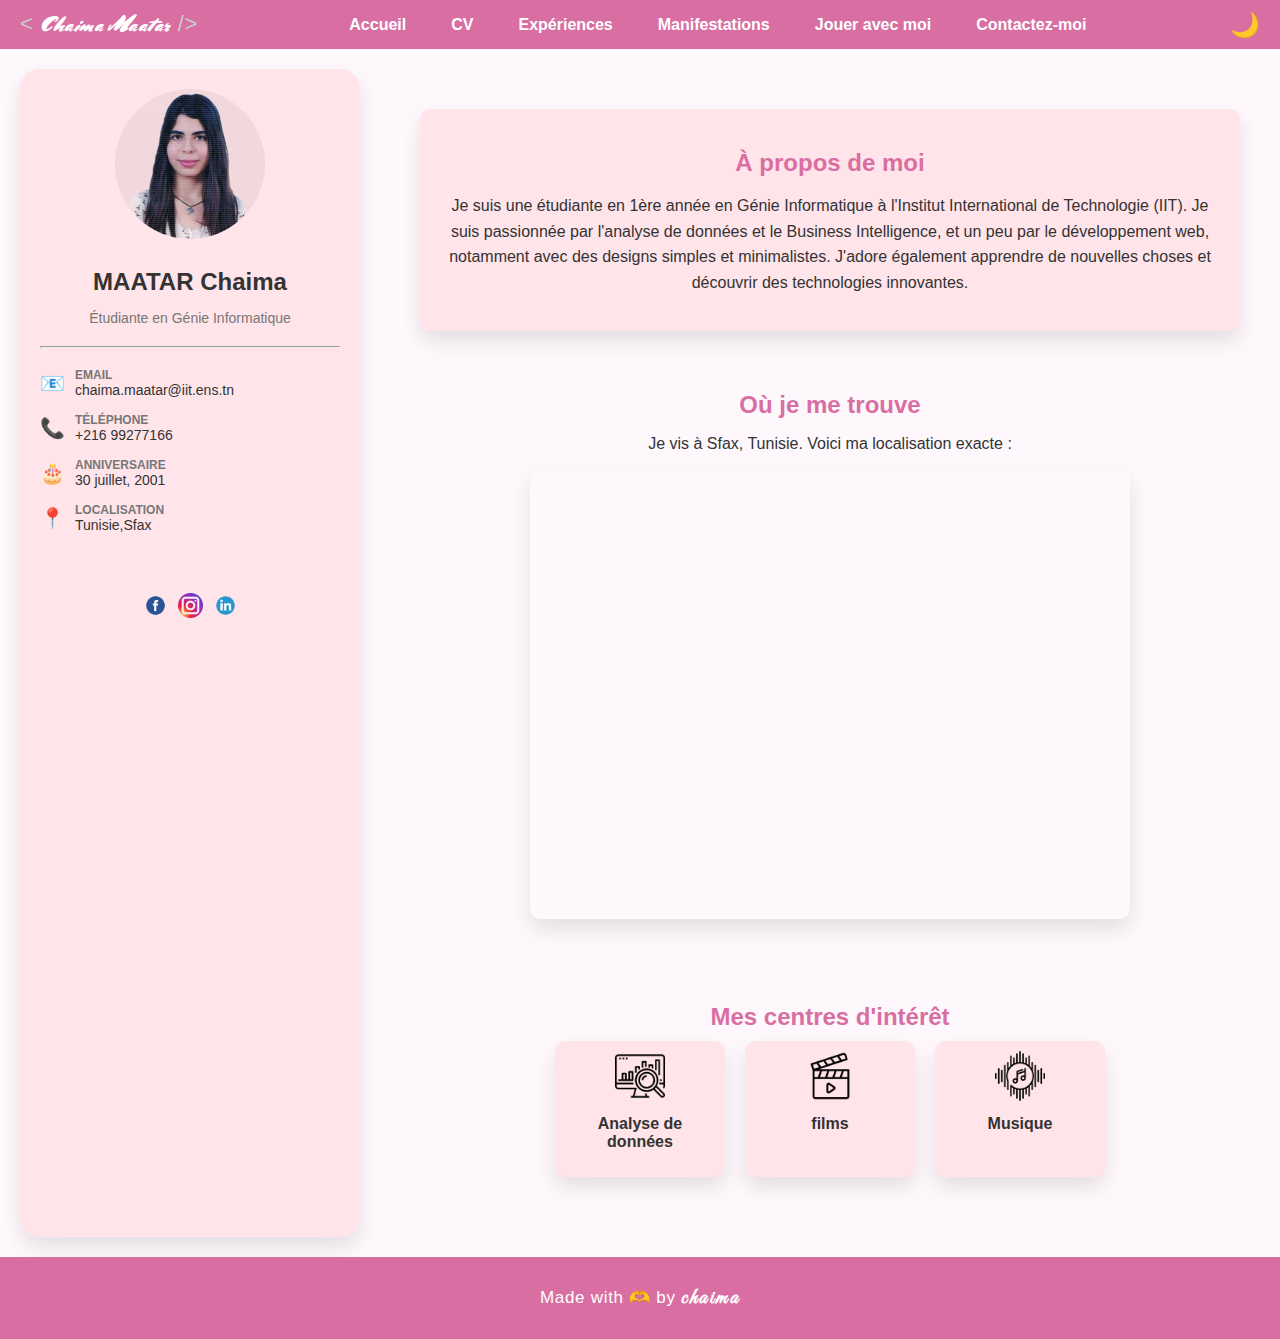
<file: index.html>
<!DOCTYPE html>
<html lang="fr">
<head>
    <meta charset="UTF-8">
    <title>Mon Portfolio</title>
    <link rel="stylesheet" href="css/styles.css">
    <link href="https://fonts.googleapis.com/css2?family=Corinthia:wght@400;700&family=Molle&family=Mrs+Sheppards&display=swap" rel="stylesheet">
    <link href="https://fonts.googleapis.com/css2?family=Corinthia:wght@400;700&family=Great+Vibes&family=Molle&family=Mrs+Sheppards&display=swap" rel="stylesheet">

  </head>
<body>
    <header>
        
        <nav class="navbar">
            <div  class="logo">Chaima Maatar</div>
            <ul class="nav-links" >
              <li><a href="index.html">Accueil</a></li>
              <li><a href="html/resume.html">CV</a></li>
              <li><a href="html/experiences.html">Expériences</a></li>
              <li><a href="html/manifestations.html">Manifestations</a></li>
              <li><a href="html/play.html">Jouer avec moi</a></li>
              <li><a href="html/contact.html">Contactez-moi</a></li>
            </ul>
            <div class="theme-switch" id="theme-switch">
              🌙
            </div>
          </nav>
    </header>
   
      <div class="container">
        
        <aside class="profile-card">
          <div >
            <img class="profile-image" src="images/chaima.png"  />
          </div>
          <h2 class="profile-name">MAATAR Chaima</h2>
          <p class="profile-title">Étudiante en Génie Informatique</p>
      
          <hr />
      
          <div class="profile-details">
            <div class="detail">
              <span class="icon">📧</span>
              <div>
                <h3>EMAIL</h3>
                <p>chaima.maatar@iit.ens.tn</p>
              </div>
            </div>
            <div class="detail">
              <span class="icon">📞</span>
              <div>
                <h3>TÉLÉPHONE</h3>
                <p>+216 99277166</p>
              </div>
            </div>
            <div class="detail">
              <span class="icon">🎂</span>
              <div>
                <h3>ANNIVERSAIRE</h3>
                <p>30 juillet, 2001</p>
              </div>
            </div>
            <div class="detail">
              <span class="icon">📍</span>
              <div>
                <h3>LOCALISATION</h3>
                <p>Tunisie,Sfax</p>
              </div>
            </div>
          </div>
      
          <div class="profile-socials">
            <a href="https://www.facebook.com/chaima.maatar.5?locale=fr_FR" ><img src="images/facebook .png"  /></a>
            <a href="https://www.instagram.com/chaima_maatar/profilecard/?igsh=MXVwZnZtaHQyd3pyNQ=="><img src="images/instagram.png" /></a>
            <a href="https://www.linkedin.com/in/chaima-maatar-37a43822a/"><img src="images/linkedin.png"  /></a>
            
          </div>
        </aside>
      
       
        <main class="main-content">
         
          <section class="about-me">
            <h2>À propos de moi</h2>
            <p>
              Je suis une étudiante en 1ère année en Génie Informatique à l'Institut International de Technologie (IIT). Je suis passionnée par l'analyse de données et le Business Intelligence, et un peu par le développement web, notamment avec des designs simples et minimalistes. J'adore également apprendre de nouvelles choses et découvrir des technologies innovantes.
            </p>
          </section>
        
         
          <section class="location">
            <h2>Où je me trouve</h2>
            <p>Je vis à Sfax, Tunisie. Voici ma localisation exacte :</p>
            <div class="map-container">
              <iframe src="https://www.google.com/maps/embed?pb=!1m18!1m12!1m3!1d104888.48554046694!2d10.65069685157286!3d34.7615077775954!2m3!1f0!2f0!3f0!3m2!1i1024!2i768!4f13.1!3m3!1m2!1s0x13002cda1486c695%3A0x22dfe0a62c50ce6f!2sSfax!5e0!3m2!1sfr!2stn!4v1734296010776!5m2!1sfr!2stn" width="600" height="450" style="border:0;" allowfullscreen="" loading="lazy" referrerpolicy="no-referrer-when-downgrade"></iframe>
            </div>
          </section>
        
       
          <section class="interests">
            <h2>Mes centres d'intérêt</h2>
            <div class="interest-gallery">
              
              <div class="interest">
                <img src="images/analyse de donnees .png" >
                <h3>Analyse de données</h3>
              </div>
              <div class="interest">
                <img src="images/films.png">
                <h3>films</h3>
              </div>
              <div class="interest">
                <img src="images/la-musique.png" >
                <h3>Musique</h3>
              </div>
              
            </div>
          </section>
        </main>
        
      </div>
      

      <footer class="footer">
        <p>Made with 🫶 by 
            <a href="https://github.com/shaima07" target="_blank">chaima</a>
        </p>
    </footer>
    
    <script>
      const themeSwitch = document.getElementById("theme-switch");
    
      // Vérifiez si le mode sombre est activé dans le stockage local au chargement de la page
      if (localStorage.getItem("dark-mode") === "enabled") {
        document.body.classList.add("dark-mode");
      }
    
      themeSwitch.addEventListener("click", () => {
        if (document.body.classList.contains("dark-mode")) {
          document.body.classList.remove("dark-mode");
          localStorage.setItem("dark-mode", "disabled");
        } else {
          document.body.classList.add("dark-mode");
          localStorage.setItem("dark-mode", "enabled");
        }
      });
    </script>
    
      
</body>
</html>
</file>
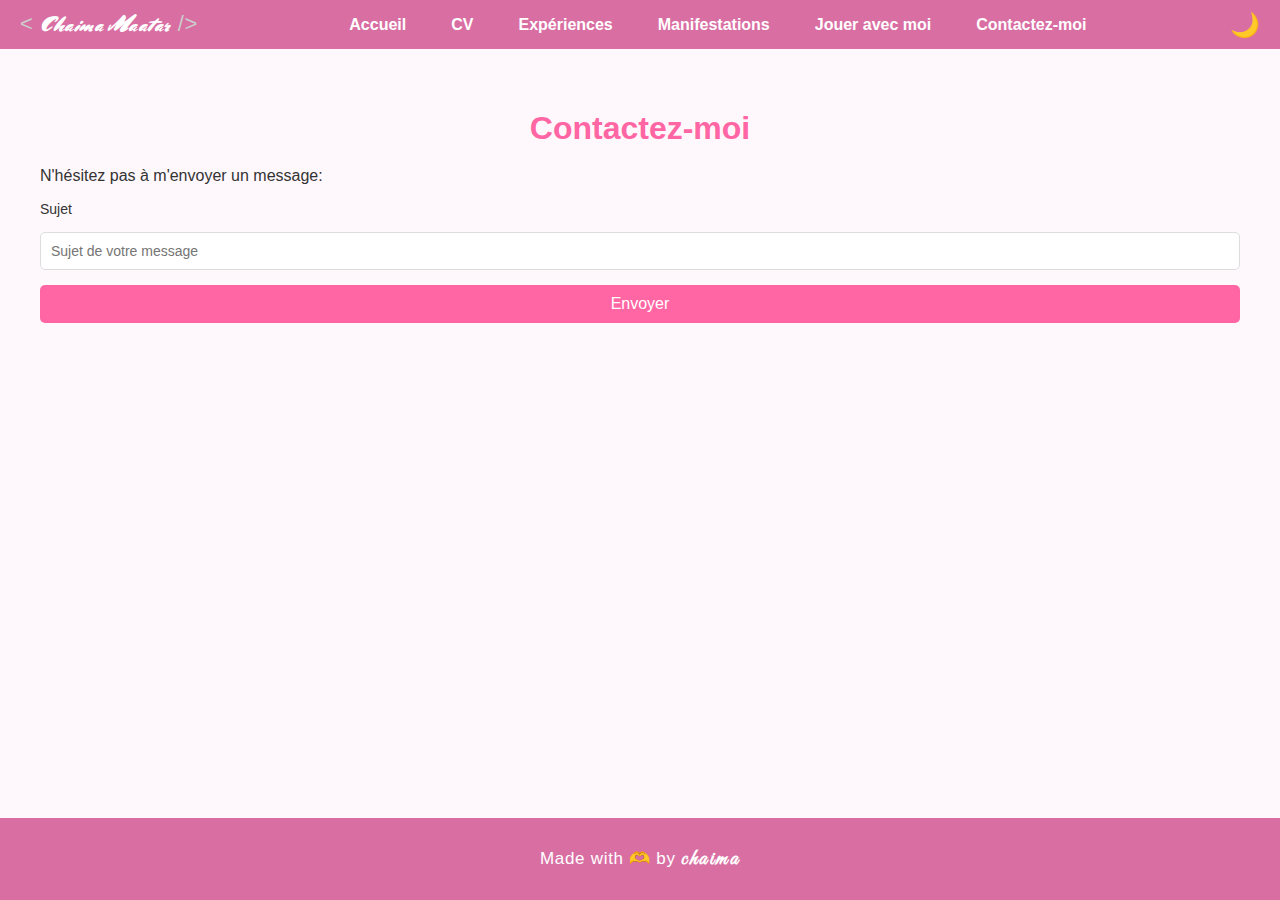
<file: html/contact.html>
<!DOCTYPE html>
<html lang="fr">
<head>
    <meta charset="UTF-8">
    <title>Mon Portfolio</title>
    <link rel="stylesheet" href="../css/styles.css">
    <link href="https://fonts.googleapis.com/css2?family=Corinthia:wght@400;700&family=Molle&family=Mrs+Sheppards&display=swap" rel="stylesheet">
    <link href="https://fonts.googleapis.com/css2?family=Corinthia:wght@400;700&family=Great+Vibes&family=Molle&family=Mrs+Sheppards&display=swap" rel="stylesheet">
  </head>
<body>
    <header>
        
        <nav class="navbar">
            <div  class="logo">Chaima Maatar</div>
            <ul class="nav-links" >
              <li><a href="../index.html">Accueil</a></li>
              <li><a href="resume.html">CV</a></li>
              <li><a href="experiences.html">Expériences</a></li>
              <li><a href="manifestations.html">Manifestations</a></li>
              <li><a href="play.html">Jouer avec moi</a></li>
              <li><a href="contact.html">Contactez-moi</a></li>
            </ul>
            <div class="theme-switch" id="theme-switch">
              🌙
            </div>
          </nav>
    </header>
    <main class="main-content">
        <h1>Contactez-moi</h1>
        <p>N'hésitez pas à m'envoyer un message:</p>
  
        
        <form class="contact-form" action="mailto:chaima.maatar@iit.ens.tn" >
          <!-- <label for="name">Votre nom</label>
          <input type="text" id="name" name="name" placeholder="Votre nom complet" required />
   -->
          <!-- <label for="email">Votre email</label>
          <input type="email" id="email" name="email" placeholder="Votre adresse email" required /> -->
  
          <label for="subject">Sujet</label>
          <input type="text" id="subject" name="subject" placeholder="Sujet de votre message" required />
  
          <!-- <label for="message">Message</label>
          <textarea id="message" name="message" rows="6" placeholder="Votre message" required></textarea> -->
  
          <button type="submit">Envoyer</button>
        </form>
      </main>
      <footer class="footer">
        <p>Made with 🫶 by 
            <a href="https://github.com/shaima07" target="_blank">chaima</a>
        </p>
    </footer>
    <script>
      const themeSwitch = document.getElementById("theme-switch");
    
      // Vérifiez si le mode sombre est activé dans le stockage local au chargement de la page
      if (localStorage.getItem("dark-mode") === "enabled") {
        document.body.classList.add("dark-mode");
      }
    
      themeSwitch.addEventListener("click", () => {
        if (document.body.classList.contains("dark-mode")) {
          document.body.classList.remove("dark-mode");
          localStorage.setItem("dark-mode", "disabled");
        } else {
          document.body.classList.add("dark-mode");
          localStorage.setItem("dark-mode", "enabled");
        }
      });
    </script>
    
    </body>
</file>
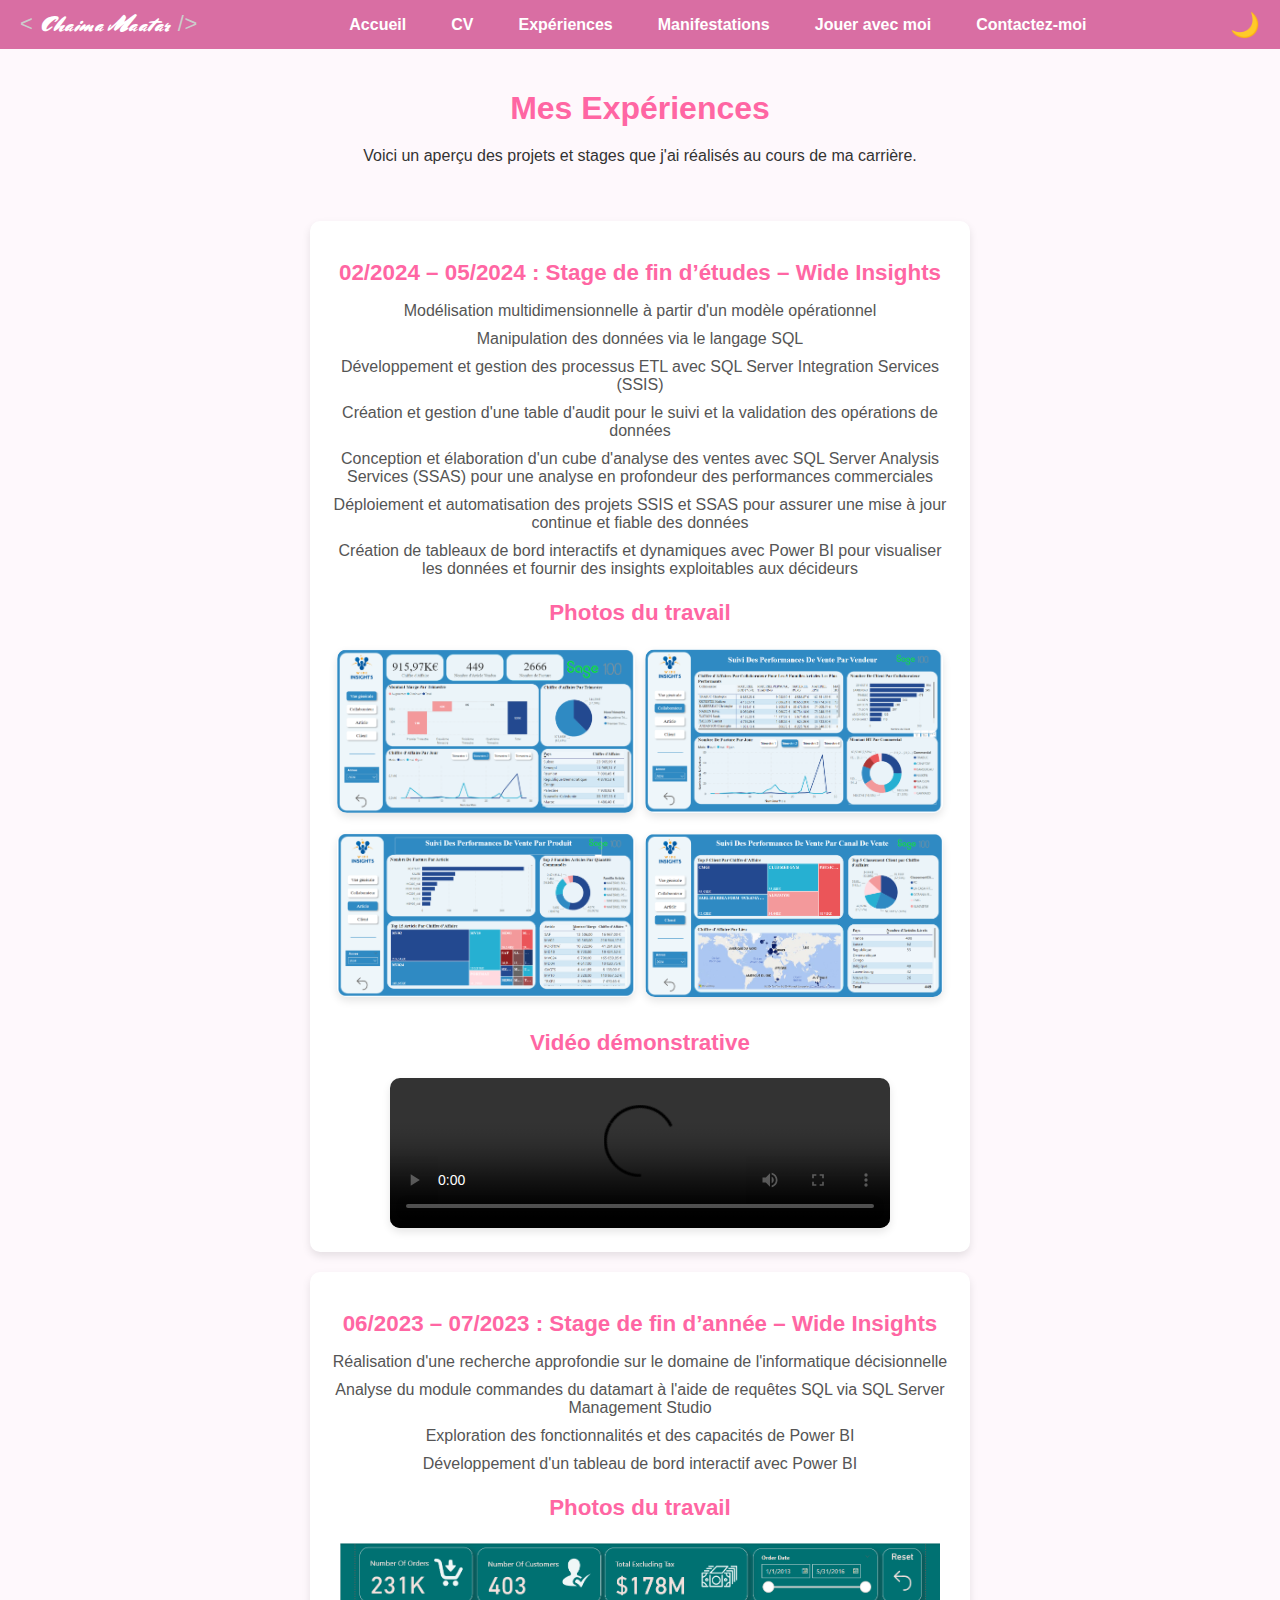
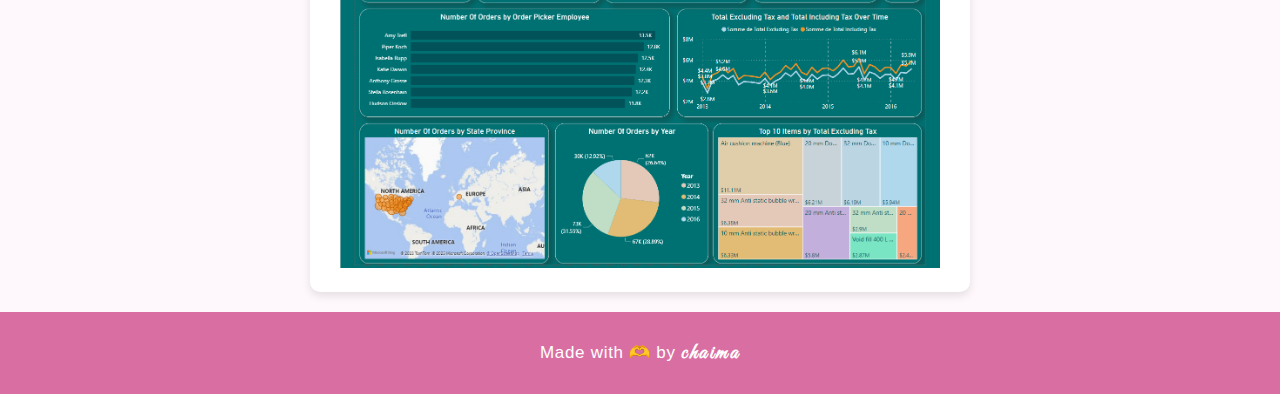
<file: html/experiences.html>
<!DOCTYPE html>
<html lang="fr">
<head>
    <meta charset="UTF-8">
    
    <title>Mon Portfolio</title>
    <link rel="stylesheet" href="../css/styles.css">
    <link href="https://fonts.googleapis.com/css2?family=Corinthia:wght@400;700&family=Molle&family=Mrs+Sheppards&display=swap" rel="stylesheet">
    <link href="https://fonts.googleapis.com/css2?family=Corinthia:wght@400;700&family=Great+Vibes&family=Molle&family=Mrs+Sheppards&display=swap" rel="stylesheet">
</head>
<body>
    <header>
        <nav class="navbar">
            <div class="logo">Chaima Maatar</div>
            <ul class="nav-links">
                <li><a href="../index.html">Accueil</a></li>
                <li><a href="resume.html">CV</a></li>
                <li><a href="experiences.html">Expériences</a></li>
                <li><a href="manifestations.html">Manifestations</a></li>
                <li><a href="play.html">Jouer avec moi</a></li>
                <li><a href="contact.html">Contactez-moi</a></li>
            </ul>
            <div class="theme-switch" id="theme-switch">🌙</div>
        </nav>
    </header>

    <main class="experiences-main">
        <section class="section-header">
            <h1>Mes Expériences</h1>
            <p>Voici un aperçu des projets et stages que j'ai réalisés au cours de ma carrière.</p>
        </section>

        <section class="experiences-container">
          
            <div class="experience-card">
                <h2>02/2024 – 05/2024 : Stage de fin d’études – Wide Insights</h2>
                <div class="experience-details">
                    <ul>
                        <li>Modélisation multidimensionnelle à partir d'un modèle opérationnel</li>
                        <li>Manipulation des données via le langage SQL</li>
                        <li>Développement et gestion des processus ETL avec SQL Server Integration
                            Services (SSIS)
                            </li>
                        <li> Création et gestion d'une table d'audit pour le suivi et la validation des
                            opérations de données
                            </li>
                        <li>Conception et élaboration d'un cube d'analyse des ventes avec SQL Server
                            Analysis Services (SSAS) pour une analyse en profondeur des performances
                            commerciales</li>
                        <li>Déploiement et automatisation des projets SSIS et SSAS pour assurer une
                            mise à jour continue et fiable des données</li>
                        <li>Création de tableaux de bord interactifs et dynamiques avec Power BI pour
                            visualiser les données et fournir des insights exploitables aux décideurs</li>
                    </ul>
                </div>
                <div >
                    <h3>Photos du travail</h3>
                    <div class="media-gallery">
                        <img src="../images/dbPFE1.png" alt="Capture d'écran 1">
                        <img src="../images/dbPFE2.png" alt="Capture d'écran 2">
                        <img src="../images/dbPFE3.png" alt="Capture d'écran 3">
                        <img src="../images/dbPFE4.png" alt="Capture d'écran 4">
                    </div>
                </div>
                <div class="media">
                    <h3>Vidéo démonstrative</h3>
                    <video controls>
                        <source src="https://github.com/MaatarChaima/Mon-Portfolio/raw/refs/heads/master/video/M%C3%A9dia1.mp4">
                    </video>
                </div>
            </div>

            
            <div class="experience-card">
                <h2>06/2023 – 07/2023 : Stage de fin d’année – Wide Insights</h2>
                <div class="experience-details">
                    <ul>
                        <li>Réalisation d'une recherche approfondie sur le domaine de l'informatique
                            décisionnelle</li>
                        <li>Analyse du module commandes du datamart à l'aide de requêtes SQL via
                            SQL Server Management Studio
                            </li>
                        <li>Exploration des fonctionnalités et des capacités de Power BI
                        </li>
                        <li>Développement d'un tableau de bord interactif avec Power BI
                        </li>
                    </ul>
                </div>
                <div class="media2">
                    <h3>Photos du travail</h3>
                    <img src="../images/dashboardPFA.png" >
                </div>
            </div>
        </section>
    </main>
    <footer class="footer">
        <p>Made with 🫶 by 
            <a href="https://github.com/shaima07" target="_blank">chaima</a>
        </p>
    </footer>
    <script>
        const themeSwitch = document.getElementById("theme-switch");
      
        // Vérifiez si le mode sombre est activé dans le stockage local au chargement de la page
        if (localStorage.getItem("dark-mode") === "enabled") {
          document.body.classList.add("dark-mode");
        }
      
        themeSwitch.addEventListener("click", () => {
          if (document.body.classList.contains("dark-mode")) {
            document.body.classList.remove("dark-mode");
            localStorage.setItem("dark-mode", "disabled");
          } else {
            document.body.classList.add("dark-mode");
            localStorage.setItem("dark-mode", "enabled");
          }
        });
      </script>
      
</body>
</html>
</file>
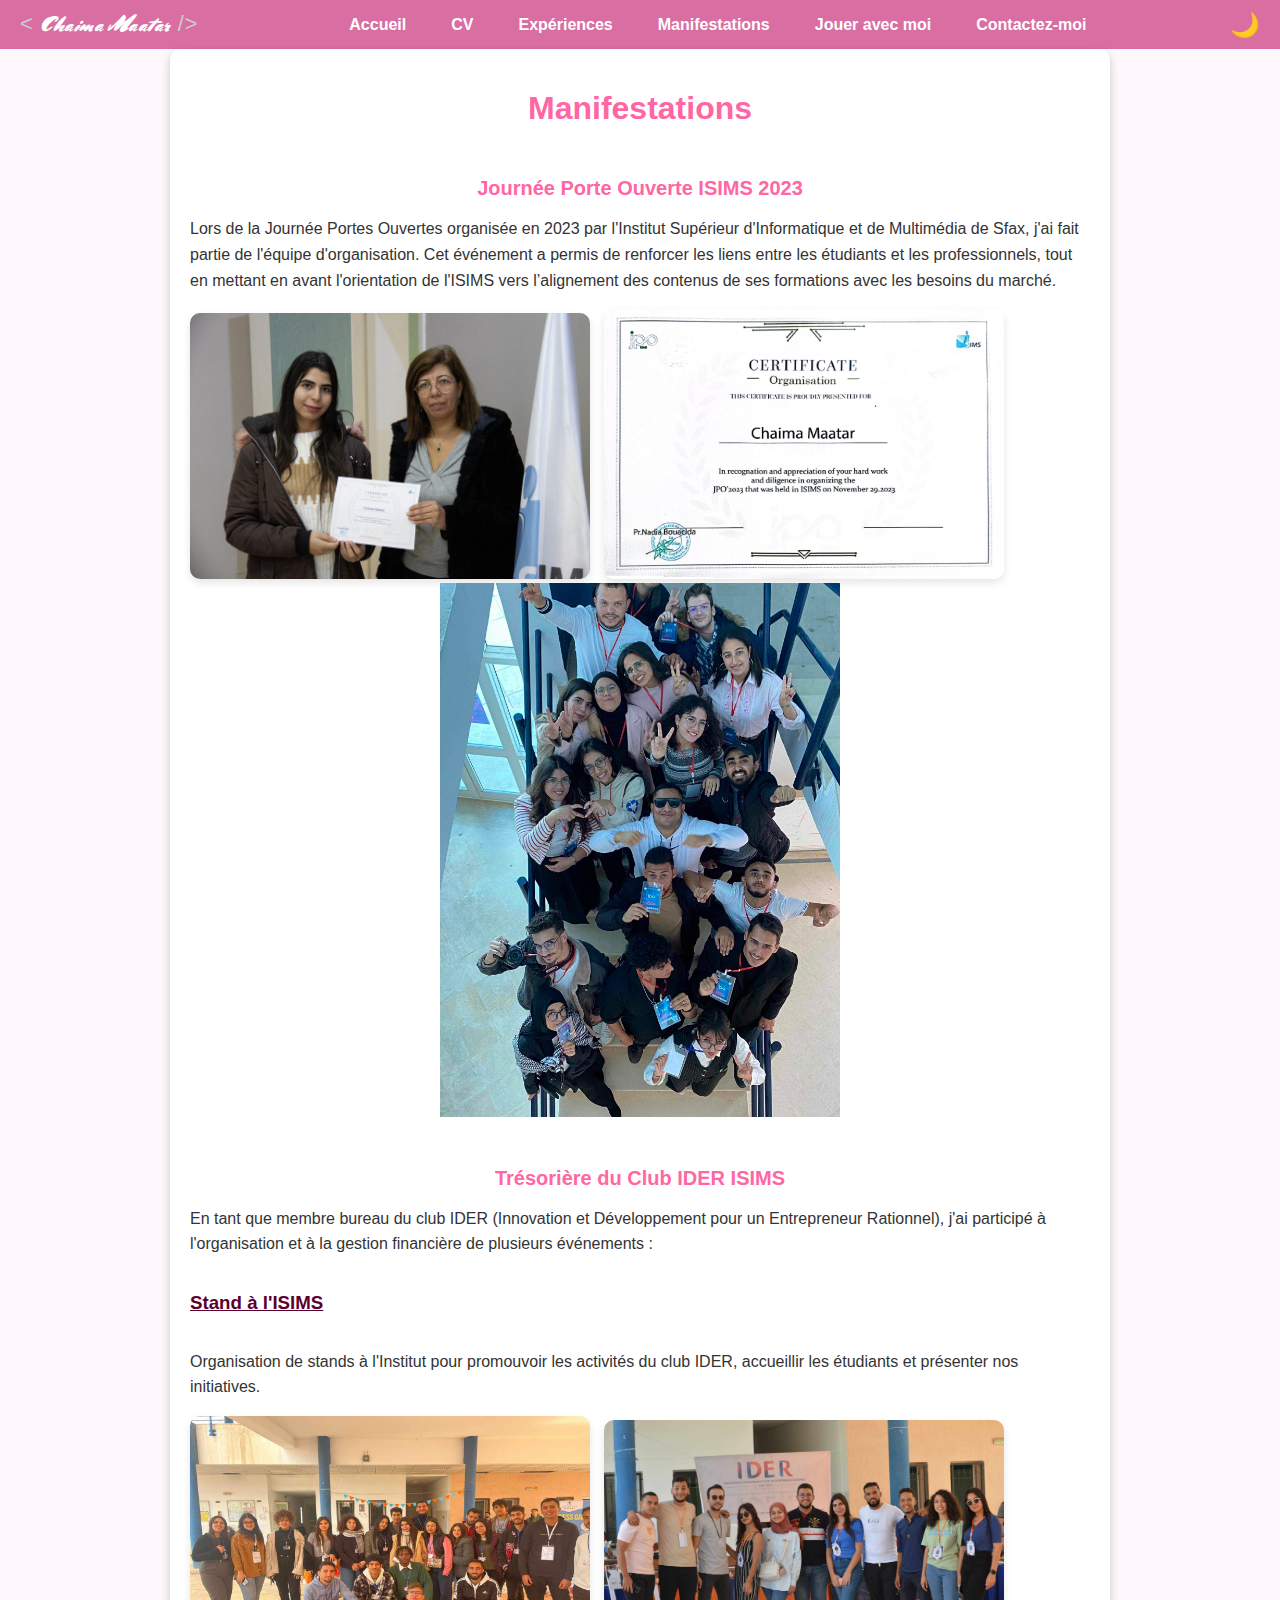
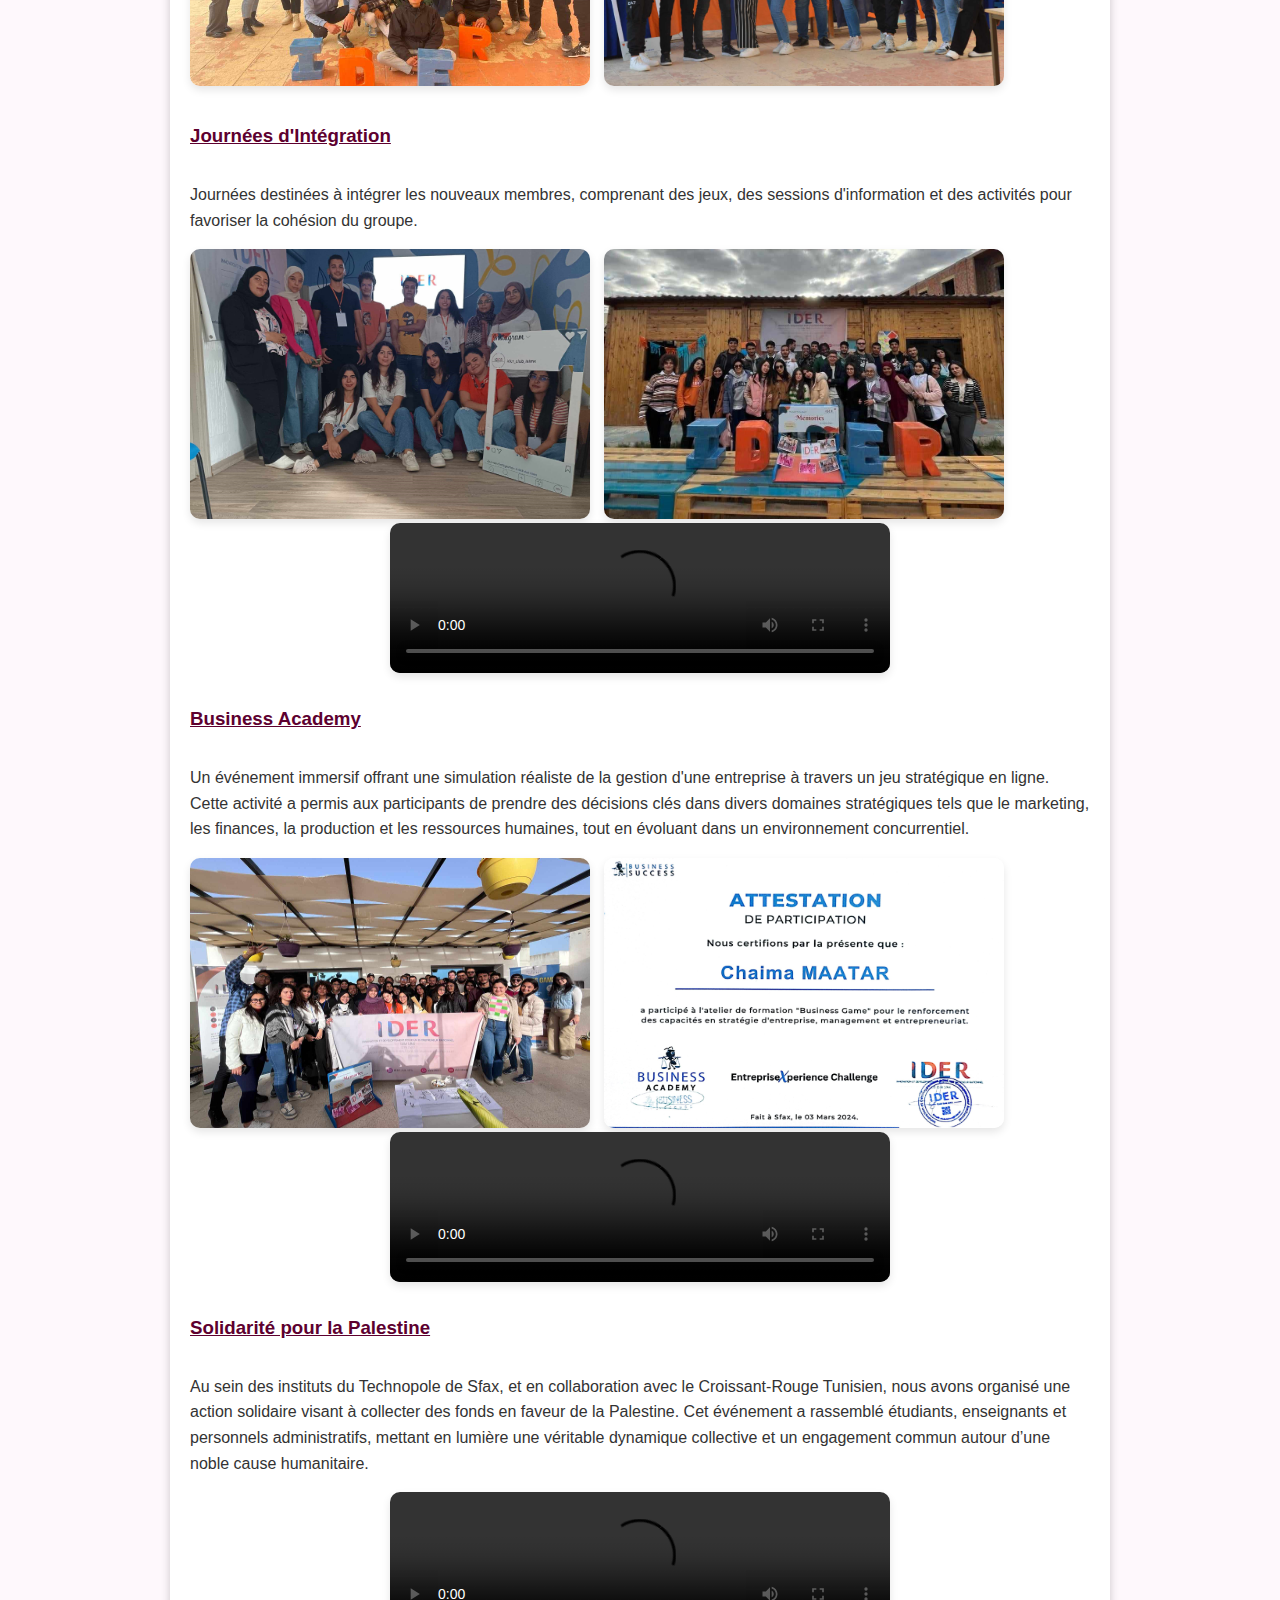
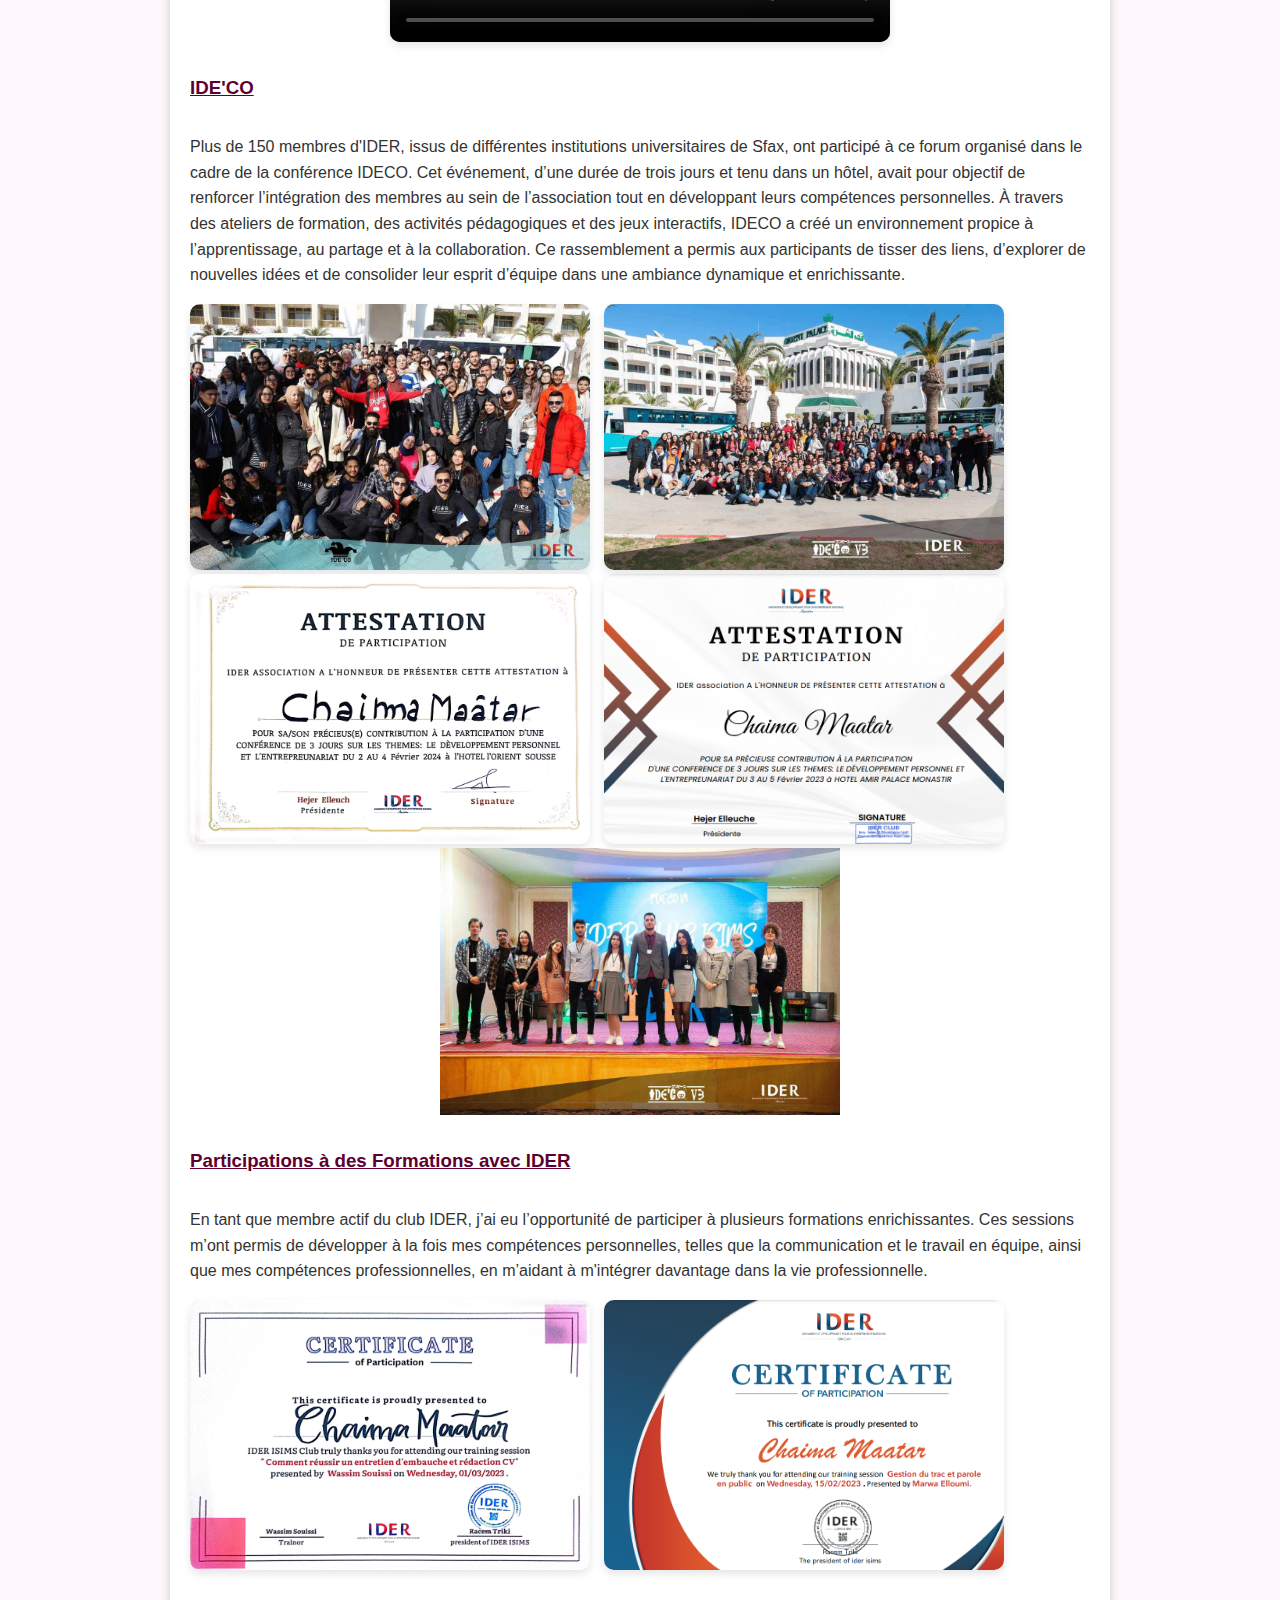
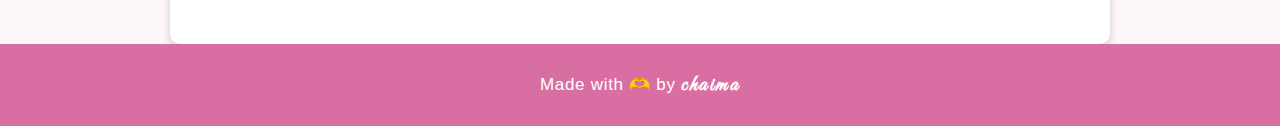
<file: html/manifestations.html>
<!DOCTYPE html>
<html lang="fr">
<head>
    <meta charset="UTF-8">
    <title>Mon Portfolio</title>
    <link rel="stylesheet" href="../css/styles.css">
    <link href="https://fonts.googleapis.com/css2?family=Corinthia:wght@400;700&family=Molle&family=Mrs+Sheppards&display=swap" rel="stylesheet">
    <link href="https://fonts.googleapis.com/css2?family=Corinthia:wght@400;700&family=Great+Vibes&family=Molle&family=Mrs+Sheppards&display=swap" rel="stylesheet">
  </head>
<body>
    <header>
        
        <nav class="navbar">
            <div  class="logo">Chaima Maatar</div>
            <ul class="nav-links" >
              <li><a href="../index.html">Accueil</a></li>
              <li><a href="resume.html">CV</a></li>
              <li><a href="experiences.html">Expériences</a></li>
              <li><a href="manifestations.html">Manifestations</a></li>
              <li><a href="play.html">Jouer avec moi</a></li>
              <li><a href="contact.html">Contactez-moi</a></li>
            </ul>
            <div class="theme-switch" id="theme-switch">
              🌙
            </div>
          </nav>
    </header>
    

  <div class="container-event">
    <h1>Manifestations</h1>

    <div class="event">
      <h2>Journée Porte Ouverte ISIMS 2023</h2>
      <p>Lors de la Journée Portes Ouvertes organisée en 2023 par l'Institut Supérieur d'Informatique et de Multimédia de Sfax, j'ai fait partie de l'équipe d'organisation. Cet événement a permis de renforcer les liens entre les étudiants et les professionnels, tout en mettant en avant l'orientation de l'ISIMS vers l’alignement des contenus de ses formations avec les besoins du marché.</p>
      
      <div class="media">
        <img src="../images/jpo2.jpg" >
        <img src="../images/jpocertif.jpg" >
      </div>
      <div class="media-centre"> 
        <img src="../images/jpo.jpg" >
      </div>
    </div>
   
    <div class="event">
      <h2>Trésorière du Club IDER ISIMS</h2>
      <p>En tant que membre bureau du club IDER (Innovation et Développement pour un Entrepreneur Rationnel), j'ai participé à l'organisation et à la gestion financière de plusieurs événements :</p>
      <h3>Stand à l'ISIMS</h3>
      <p>Organisation de stands à l'Institut pour promouvoir les activités du club IDER, accueillir les étudiants et présenter nos initiatives.</p>
      <div class="media">
        <img src="../images/stand1.jpg">
        <img src="../images/stand 2.jpg" >
      </div>
      
      <h3>Journées d'Intégration</h3>
      <p>Journées destinées à intégrer les nouveaux membres, comprenant des jeux, des sessions d'information et des activités pour favoriser la cohésion du groupe.</p>
      <div class="media">
        <img src="../images/journée_d'intégration 1.jpg">
        <img src="../images/journée d'integration 2.jpg">
        
        
      </div>
      <div class="media-centre">
        <video controls >
          <source src="https://github.com/MaatarChaima/Mon-Portfolio/raw/refs/heads/master/video/journ%C3%A9e%20integration.mp4" type="video/mp4">
          
        </video>
      </div>

      
      <h3>Business Academy</h3>
      <p>Un événement immersif offrant une simulation réaliste de la gestion d'une entreprise à travers un jeu stratégique en ligne. Cette activité a permis aux participants de prendre des décisions clés dans divers domaines stratégiques tels que le marketing, les finances, la production et les ressources humaines, tout en évoluant dans un environnement concurrentiel.</p>
      <div class="media">
        <img src="../images/business_academy.jpg" >
        <img src="../images/businessgamecertif.jpg" >
        
        
      </div>
      <div class="media-centre">
        <video controls>
          <source src="https://github.com/MaatarChaima/Mon-Portfolio/raw/refs/heads/master/video/businessacademy.mp4" type="video/mp4">
         
        </video> 
      </div>

     
      <h3>Solidarité pour la Palestine</h3>
      <p>Au sein des instituts du Technopole de Sfax, et en collaboration avec le Croissant-Rouge Tunisien, nous avons organisé une action solidaire visant à collecter des fonds en faveur de la Palestine. Cet événement a rassemblé étudiants, enseignants et personnels administratifs, mettant en lumière une véritable dynamique collective et un engagement commun autour d’une noble cause humanitaire.</p>
      <div class="media-centre">
        <video controls>
          <source src="https://github.com/MaatarChaima/Mon-Portfolio/raw/refs/heads/master/video/palestine.mp4" type="video/mp4">
         
        </video>
      </div>

     
      <h3>IDE'CO</h3>
      <p>Plus de 150 membres d'IDER, issus de différentes institutions universitaires de Sfax, ont participé à ce forum organisé dans le cadre de la conférence IDECO. Cet événement, d’une durée de trois jours et tenu dans un hôtel, avait pour objectif de renforcer l’intégration des membres au sein de l’association tout en développant leurs compétences personnelles. À travers des ateliers de formation, des activités pédagogiques et des jeux interactifs, IDECO a créé un environnement propice à l’apprentissage, au partage et à la collaboration. Ce rassemblement a permis aux participants de tisser des liens, d’explorer de nouvelles idées et de consolider leur esprit d’équipe dans une ambiance dynamique et enrichissante.</p>
      <div class="media">
        <img src="../images/ideco v2.jpg">
        <img src="../images/ideco v3.jpg">
        
        <img src="../images/ideco2certif.jpg">
        <img src="../images/ideco3certif.png">
      </div>
      <div class="media-centre">
        <img src="../images/ideco v3.2.jpg">
      </div>
     
<h3>Participations à des Formations avec IDER</h3>
<p>En tant que membre actif du club IDER, j’ai eu l’opportunité de participer à plusieurs formations enrichissantes. Ces sessions m’ont permis de développer à la fois mes compétences personnelles, telles que la communication et le travail en équipe, ainsi que mes compétences professionnelles, en m’aidant à m'intégrer davantage dans la vie professionnelle.</p>
<div class="media">
  <img src="../images/idercertif2.jpg" >
  <img src="../images/certifider1.png" >
</div>



    </div>
  </div>
  <footer class="footer">
    <p>Made with 🫶 by 
        <a href="https://github.com/shaima07" target="_blank">chaima</a>
    </p>
</footer>
<script>
  const themeSwitch = document.getElementById("theme-switch");

  // Vérifiez si le mode sombre est activé dans le stockage local au chargement de la page
  if (localStorage.getItem("dark-mode") === "enabled") {
    document.body.classList.add("dark-mode");
  }

  themeSwitch.addEventListener("click", () => {
    if (document.body.classList.contains("dark-mode")) {
      document.body.classList.remove("dark-mode");
      localStorage.setItem("dark-mode", "disabled");
    } else {
      document.body.classList.add("dark-mode");
      localStorage.setItem("dark-mode", "enabled");
    }
  });
</script>


        
    </body>
    </html>
</file>
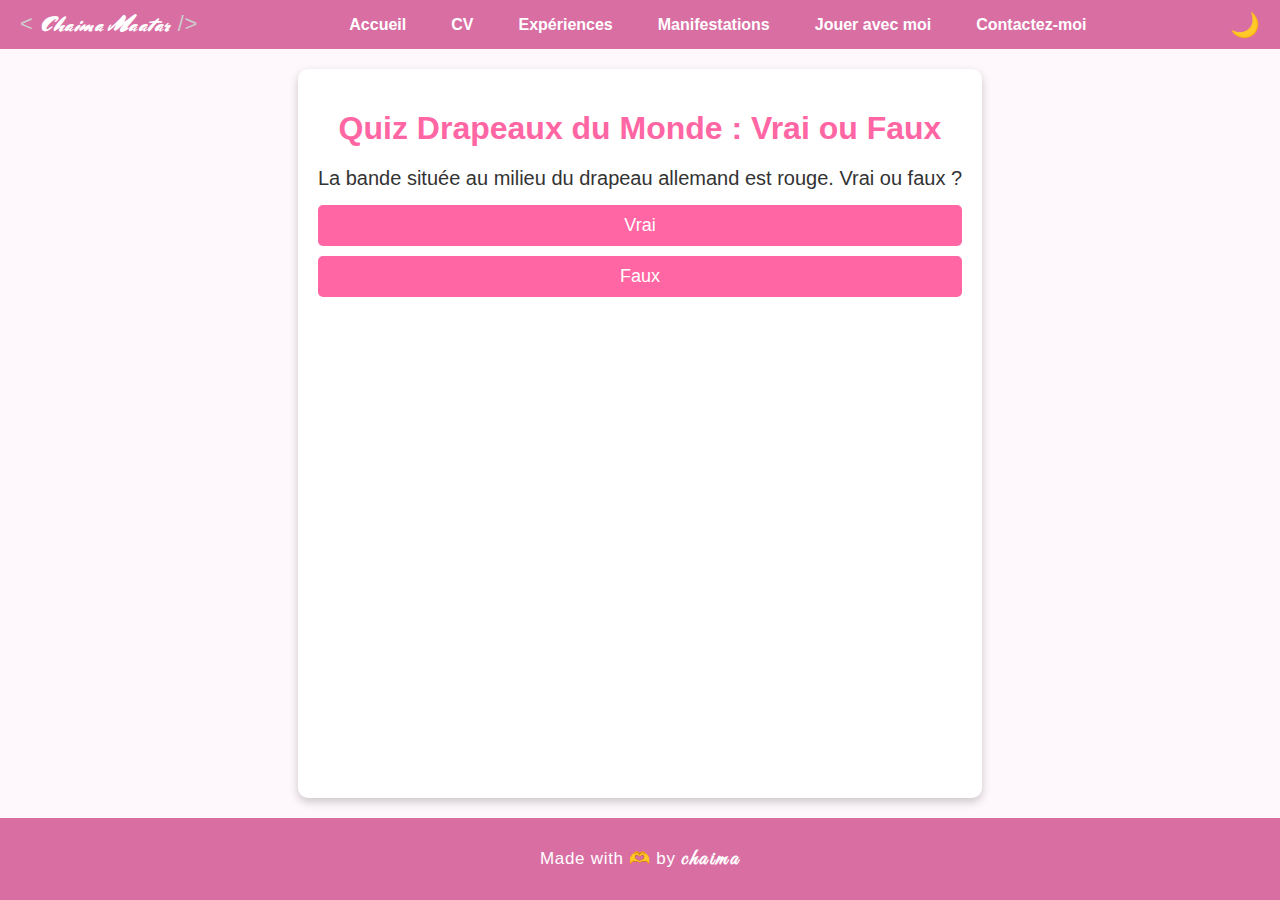
<file: html/play.html>
<html lang="fr">
  <head>
    <meta charset="UTF-8">
    <title>Mon Portfolio</title>
    <link rel="stylesheet" href="../css/styles.css">
    <link href="https://fonts.googleapis.com/css2?family=Corinthia:wght@400;700&family=Molle&family=Mrs+Sheppards&display=swap" rel="stylesheet">
    <link href="https://fonts.googleapis.com/css2?family=Corinthia:wght@400;700&family=Great+Vibes&family=Molle&family=Mrs+Sheppards&display=swap" rel="stylesheet">
</head>

  
<body>
  <header>
        
    <nav class="navbar">
        <div  class="logo">Chaima Maatar</div>
        <ul class="nav-links" >
          <li><a href="../index.html">Accueil</a></li>
          <li><a href="resume.html">CV</a></li>
          <li><a href="experiences.html">Expériences</a></li>
          <li><a href="manifestations.html">Manifestations</a></li>
          <li><a href="play.html">Jouer avec moi</a></li>
          <li><a href="contact.html">Contactez-moi</a></li>
        </ul>
        <div class="theme-switch" id="theme-switch">
          🌙
        </div>
      </nav>
</header>
<div class="quiz-container">
  <h1>Quiz Drapeaux du Monde : Vrai ou Faux</h1>
  <div id="quiz">
     
  </div>
  <div id="res">
    
  </div>
  <button id="next-btn">Question suivante</button>
</div>

<div id="scoreid">
  
</div>
  
    <script>const quizlist = [
      {
          question: "La bande située au milieu du drapeau allemand est rouge. Vrai ou faux ?",
          correct: "vrai",
          explication: "../images/allemagne.png"
      },
      {
          question: "Le drapeau suédois représente une croix bleue sur un fond jaune. Vrai ou faux ?",
          correct: "faux",
          explication: "../images/suedois.png"
      },
      {
          question: "Le soleil au centre du drapeau argentin possède un visage. Vrai ou faux ?",
          correct: "vrai",
          explication: "../images/argentin.png"
      },
      {
          question: "Un chêne se trouve au centre du drapeau du Liban. Vrai ou faux ?",
          correct: "faux",
          explication: "../images/liban.png"
      },
      {
          question: "Un aigle à deux têtes se trouve sur le drapeau de l’Albanie. Vrai ou faux ?",
          correct: "vrai",
          explication: "../images/albanie.png"
      },
      {
          question: "L’étoile au centre du drapeau du Maroc possède six branches. Vrai ou faux ?",
          correct: "faux",
          explication: "../images/maroc.png"
      },
      {
          question: "L’étoile au centre du drapeau du Sénégal est verte. Vrai ou faux ?",
          correct: "vrai",
          explication: "../images/senegal.png"
      },
      {
          question: "Sur le drapeau de l’Ukraine, la bande jaune est située en bas. Vrai ou faux ?",
          correct: "vrai",
          explication: "../images/ukraine.png"
      },
      {
          question: "Une des couleurs du drapeau du Qatar est le orange. Vrai ou faux ?",
          correct: "faux",
          explication: "../images/qatar.png"
      },
      {
          question: "On peut voir l’île de Chypre sur le drapeau de Chypre. Vrai ou faux ?",
          correct: "vrai",
          explication: "../images/chypre.png"
      }
  ];
  
  const quiz = document.getElementById('quiz');
  const resultat = document.getElementById('res');
  const nextBtn = document.getElementById('next-btn');
  const scorediv = document.getElementById('scoreid');
  
  var nbr = 0;
  var score = 0;
  
  
  function Question() {
      resultat.innerHTML = "";
      nextBtn.style.display = "none";
  
      const currentQuestion = quizlist[nbr];
      quiz.innerHTML = `
          <div class="question">${currentQuestion.question}</div>
          <button class="answer-btn" onclick="checkAnswer('vrai')">Vrai</button>
          <button class="answer-btn" onclick="checkAnswer('faux')">Faux</button>
      `;
  }
  
  
  function checkAnswer(answer) {
      const currentQuestion = quizlist[nbr];
  
      if (answer === currentQuestion.correct) {
          resultat.innerHTML = "<p style='color: green;'>Correct !</p>";
          score++;
      } else {
          resultat.innerHTML = "<p style='color: red;'>Incorrect !</p>";
      }
  
      
      resultat.innerHTML += `<img src="${currentQuestion.explication}" alt="Image drapeau">`;
  
      nextBtn.style.display = "block";
  }
  
  
  nextBtn.addEventListener("click", () => {
      nbr++;
      if (nbr < quizlist.length) {
          Question();
      } else {
          affichescore();
      }
  });
  
 
  function affichescore() {
      quiz.innerHTML = "";
      resultat.innerHTML = "";
      scorediv.innerHTML = `Votre score final est : ${score} / ${quizlist.length}`;
      nextBtn.style.display = "none";
  }
  
  Question();
  </script>
   <footer class="footer">
    <p>Made with 🫶 by 
        <a href="https://github.com/shaima07" target="_blank">chaima</a>
    </p>
</footer>
<script>
    const themeSwitch = document.getElementById("theme-switch");
  
    // Vérifiez si le mode sombre est activé dans le stockage local au chargement de la page
    if (localStorage.getItem("dark-mode") === "enabled") {
      document.body.classList.add("dark-mode");
    }
  
    themeSwitch.addEventListener("click", () => {
      if (document.body.classList.contains("dark-mode")) {
        document.body.classList.remove("dark-mode");
        localStorage.setItem("dark-mode", "disabled");
      } else {
        document.body.classList.add("dark-mode");
        localStorage.setItem("dark-mode", "enabled");
      }
    });
  </script>
  
  </body>
</html>
</file>
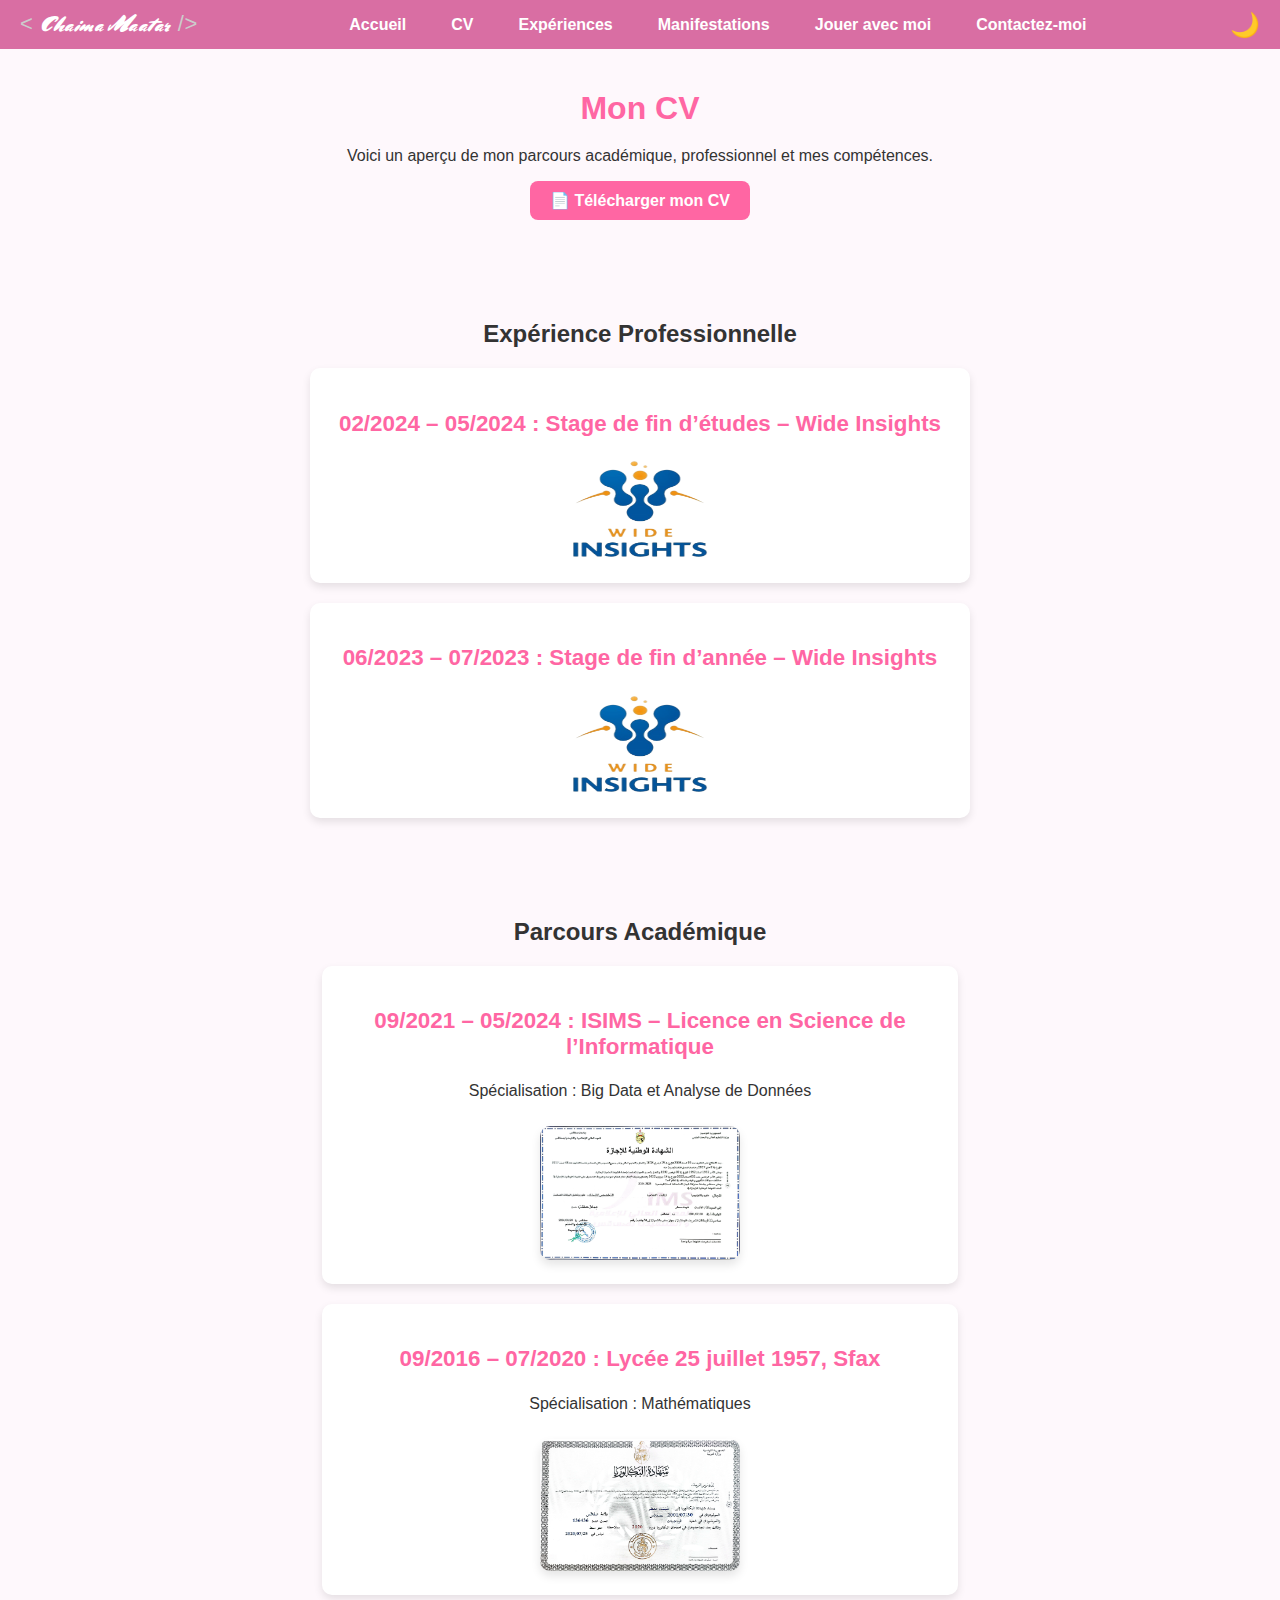
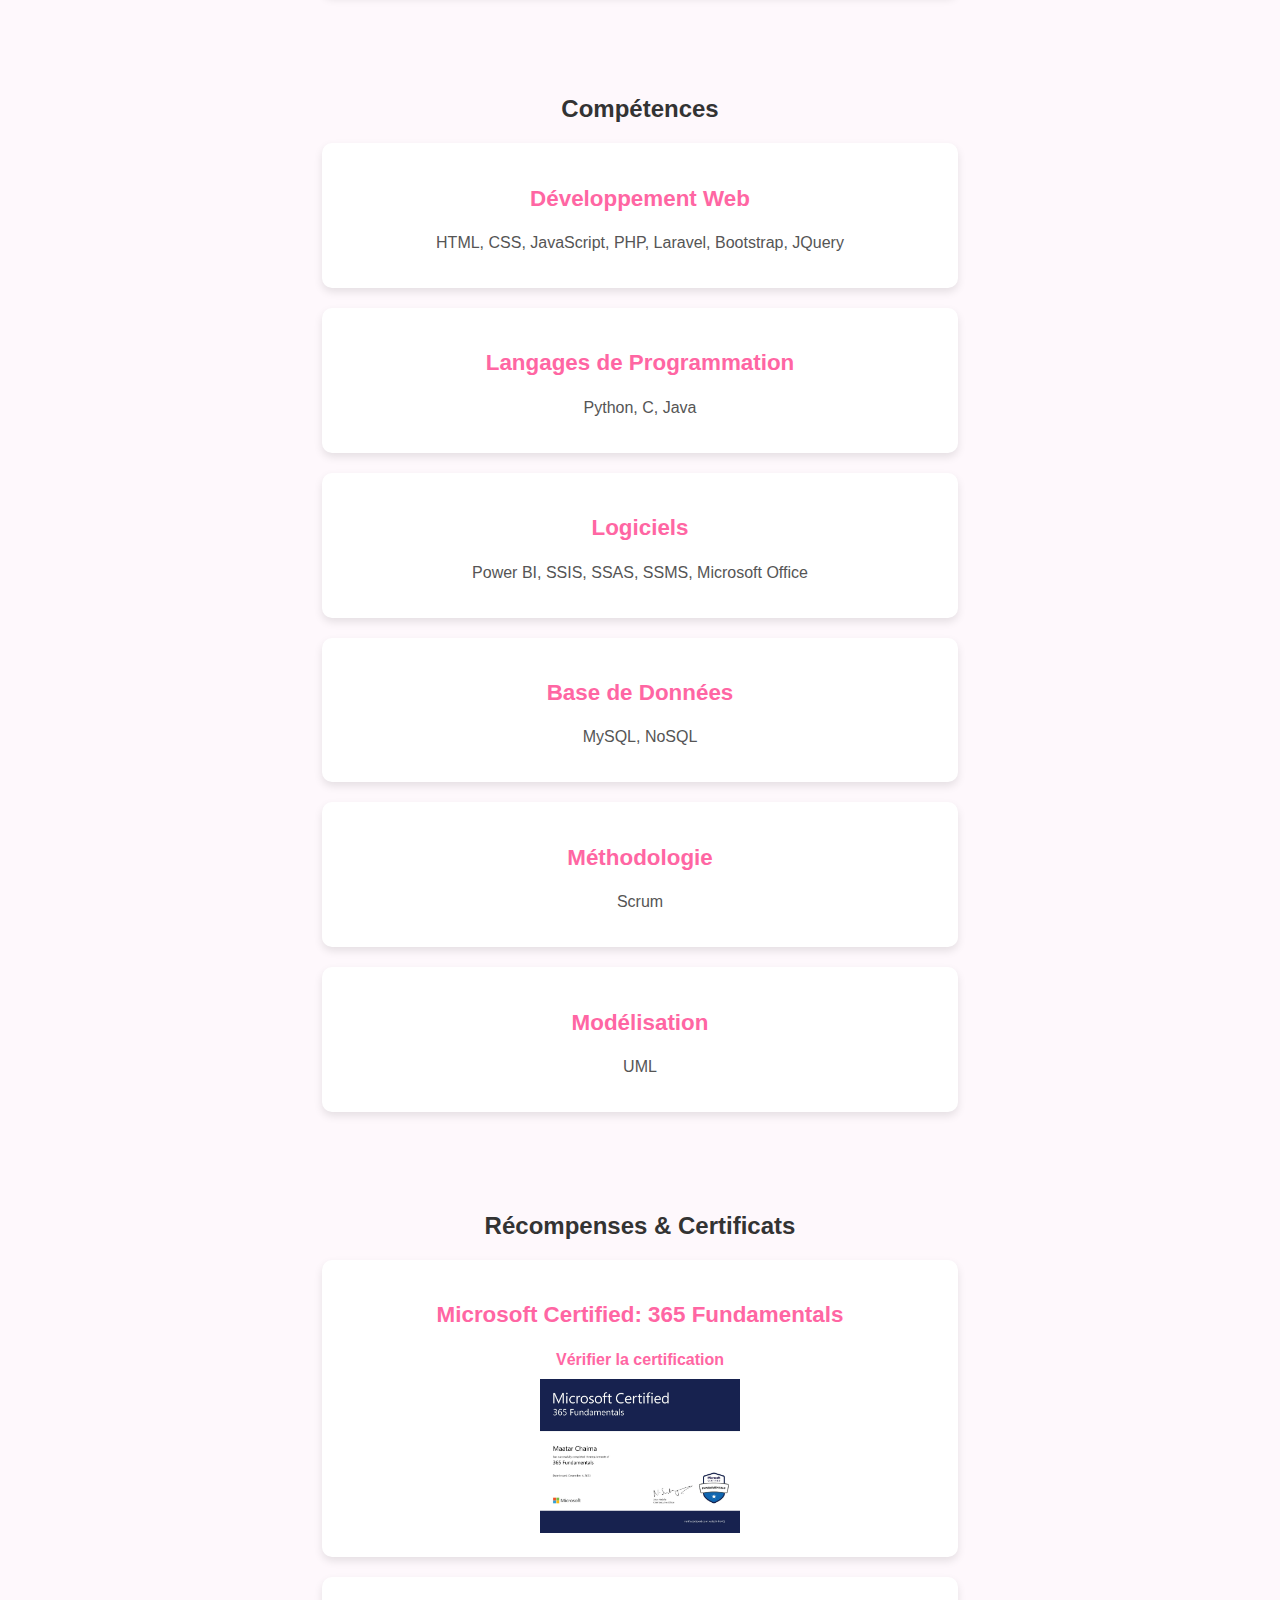
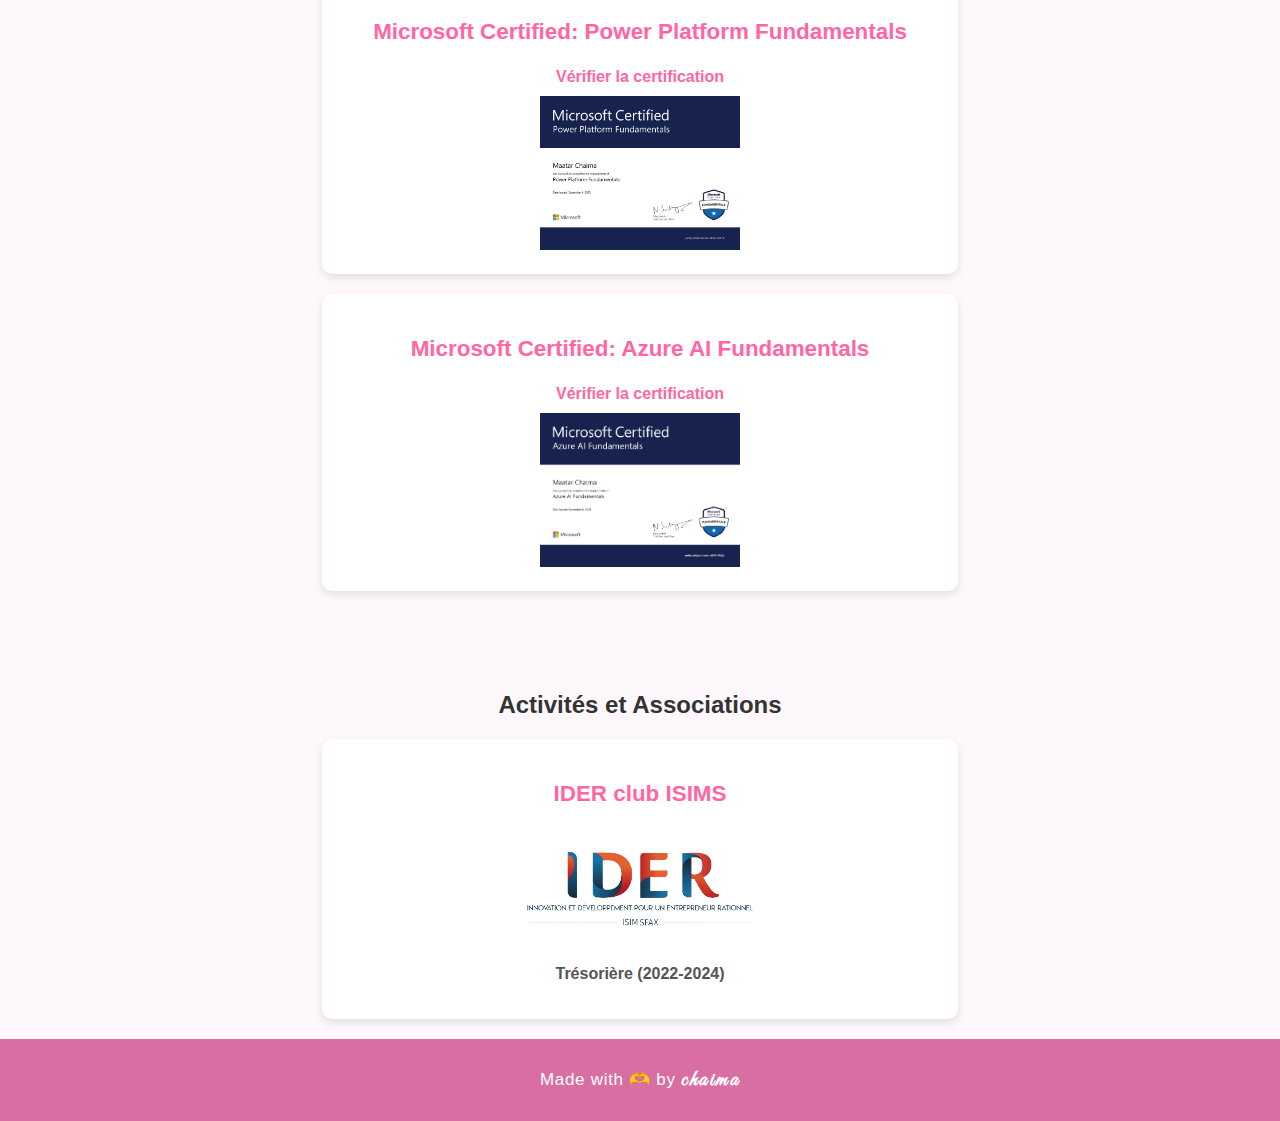
<file: html/resume.html>
<!DOCTYPE html>
<html lang="fr">
<head>
    <meta charset="UTF-8">
    <title>Mon Portfolio</title>
    <link rel="stylesheet" href="../css/styles.css">
    <link href="https://fonts.googleapis.com/css2?family=Corinthia:wght@400;700&family=Molle&family=Mrs+Sheppards&display=swap" rel="stylesheet">
    <link href="https://fonts.googleapis.com/css2?family=Corinthia:wght@400;700&family=Great+Vibes&family=Molle&family=Mrs+Sheppards&display=swap" rel="stylesheet">
</head>
<body>
    <header>
        <nav class="navbar">
            <div class="logo">Chaima Maatar</div>
            <ul class="nav-links">
                <li><a href="../index.html">Accueil</a></li>
                <li><a href="resume.html">CV</a></li>
                <li><a href="experiences.html">Expériences</a></li>
                <li><a href="manifestations.html">Manifestations</a></li>
                <li><a href="play.html">Jouer avec moi</a></li>
                <li><a href="contact.html">Contactez-moi</a></li>
            </ul>
            <div class="theme-switch" id="theme-switch">🌙</div>
        </nav>
    </header>
    
    <main class="resume-main">
        <section class="intro">
            <h1>Mon CV</h1>
            <p>Voici un aperçu de mon parcours académique, professionnel et mes compétences.</p>
            <div class="download-cv">
                <a href="../pdf/chaima maatar CV.pdf"  class="btn-download">📄 Télécharger mon CV</a>
            </div>
        </section>
        
        
        <section class="experience-section">
            <h2>Expérience Professionnelle</h2>
            <div class="experience-cards">
                <div class="experience-card">
                    <h3>02/2024 – 05/2024 : Stage de fin d’études – Wide Insights</h3>
                   <img src="../images/wide insights.png" class="wide-insights">
                </div>
                <div class="experience-card">
                    <h3>06/2023 – 07/2023 : Stage de fin d’année – Wide Insights</h3>
                    <img src="../images/wide insights.png" class="wide-insights">
                </div>
            </div>
        </section>

       
        <section class="academic-section">
            <h2>Parcours Académique</h2>
            <div class="academic-cards">
                <div class="academic-card">
                    <h3>09/2021 – 05/2024 : ISIMS – Licence en Science de l’Informatique</h3>
                    <p>Spécialisation : Big Data et Analyse de Données</p>
                    <div class="academic-images">
                        <img src="../images/diplome.png" alt="Diplôme ISIMS">
                    </div>
                </div>
                <div class="academic-card">
                    <h3>09/2016 – 07/2020 : Lycée 25 juillet 1957, Sfax</h3>
                    <p>Spécialisation : Mathématiques</p>
                    <div class="academic-images">
                        <img src="../images/bac.png" alt="Baccalauréat">
                    </div>
                </div>
            </div>
        </section>

        
        <section class="skills-section">
            <h2>Compétences</h2>
            <div class="skills-list">
                <div class="skills-category">
                    <h3>Développement Web</h3>
                    <p>HTML, CSS, JavaScript, PHP, Laravel, Bootstrap, JQuery</p>
                </div>
                <div class="skills-category">
                    <h3>Langages de Programmation</h3>
                    <p>Python, C, Java</p>
                </div>
                <div class="skills-category">
                    <h3>Logiciels</h3>
                    <p>Power BI, SSIS, SSAS, SSMS, Microsoft Office</p>
                </div>
                <div class="skills-category">
                    <h3>Base de Données</h3>
                    <p>MySQL, NoSQL</p>
                </div>
                <div class="skills-category">
                    <h3>Méthodologie</h3>
                    <p>Scrum</p>
                </div>
                <div class="skills-category">
                    <h3>Modélisation</h3>
                    <p>UML</p>
                </div>
            </div>
        </section>

       
        <section class="certificates-section">
            <h2>Récompenses & Certificats</h2>
            <div class="certificates-cards">
                <div class="certificate-card">
                    <h3>Microsoft Certified: 365 Fundamentals</h3>
                    <a href="https://www.credly.com/badges/ebb5ad70-1ef6-49fc-a817-cb8a45c4ae93" target="_blank">Vérifier la certification</a>
                    <br>
                    <img src="../images/365 fundamentals.png" >
                </div>
                <div class="certificate-card">
                    <h3>Microsoft Certified: Power Platform Fundamentals</h3>
                    <a href="https://www.credly.com/badges/97078a87-67d8-48a2-a14f-81c3591a5b0b" target="_blank">Vérifier la certification</a>
                    <br>
                    <img src="../images/power platform.png">
                </div>
                <div class="certificate-card">
                    <h3>Microsoft Certified: Azure AI Fundamentals</h3>
                    <a href="https://www.credly.com/earner/earned/badge/a0c2c614-5d99-411d-80f9-fe22807373f9" target="_blank">Vérifier la certification</a>
                    <br>
                    <img src="../images/azureAI.png">
                </div>
            </div>
        </section>

        
        <section class="activities-section">
          <h2>Activités et Associations</h2>
          <div class="activities-card">
            <div class="activity-card">
                
                <h3>IDER club ISIMS</h3>
                <img src="../images/ider logo.png"  class="ider-logo">
                <p><strong>Trésorière (2022-2024)</strong></p>
            </div>
            
            
          </div>
        </section>
        
    </main>
    <footer class="footer">
        <p>Made with 🫶 by 
            <a href="https://github.com/shaima07" target="_blank">chaima</a>
        </p>
    </footer>

    <script>
        const themeSwitch = document.getElementById("theme-switch");
      
        // Vérifiez si le mode sombre est activé dans le stockage local au chargement de la page
        if (localStorage.getItem("dark-mode") === "enabled") {
          document.body.classList.add("dark-mode");
        }
      
        themeSwitch.addEventListener("click", () => {
          if (document.body.classList.contains("dark-mode")) {
            document.body.classList.remove("dark-mode");
            localStorage.setItem("dark-mode", "disabled");
          } else {
            document.body.classList.add("dark-mode");
            localStorage.setItem("dark-mode", "enabled");
          }
        });
      </script>
      
</body>
</html>
</file>
<file: css/styles.css>
/*acceuil*/

body {
    font-family: 'Arial', sans-serif;
    margin: 0;
    
    background-color: #fef8fc;
    color: #333;
    display: grid;
    grid-template-rows: auto 1fr auto;
    min-height: 100vh;
  }
  
  
  
  
  .navbar {
    display: flex;
    justify-content:space-between;
    align-items: center;
    background-color: #d96ea3;
    padding: 10px 20px;
    
    
  }
  
  .logo {
    font-family: "Mrs Sheppards", serif;
    font-size: 22px;
    color: #fff; /* Couleur du texte */
    
    
    letter-spacing: 0.5px;
    
  }
  
  .logo::before,
  .logo::after {
    content: "<";
    color: #ccc; /* Couleur des chevrons */
    margin-right: 8px;
    font-family: Arial, sans-serif; /* Style des chevrons */
  }
  
  .logo::after {
    content: "/>";
    margin-left: 8px;
  }
  
  
  .nav-links {
    list-style: none;
    display: flex;
    gap: 15px;
    margin: 0;
    padding: 0;
   
    
  }
  
  .nav-links li a {
    text-decoration: none;
    color: #fff;
    font-weight: bold;
    padding: 8px 15px;

   
    
  }
  
  .nav-links li a:hover {
    background-color: #ff8aba;
  }
  
 
  .theme-switch {
    cursor: pointer;
    font-size: 1.5em;
    
    
  }
  
  .theme-switch:hover {
    transform: rotate(20deg);
  }
  
  
  section {
    padding: 20px;
    text-align: center;
  }
  
  h1 {
    color: #000000;
  }


  
.container {
  display: flex;
  min-height: 100vh; 
  
  
}


.profile-card {
  background-color: #ffe4e9;
  
  border-radius: 20px;
  width: 300px;
  padding: 20px;
  box-shadow: 0px 10px 20px rgba(0, 0, 0, 0.1);
  text-align: center;
  
  margin: 20px;
}


.profile-image  {
  width: 150px;
  height: 150px;
  border-radius: 100%;
  margin-bottom: 15px;
}


.profile-name {
  font-size: 24px;
  margin: 10px 0;
  color: #333;
}

.profile-title {
  font-size: 14px;
  color: #777;
  margin-bottom: 20px;
}


.profile-card hr {
  
  
  margin: 20px 0;
}


.profile-details {
  text-align: left;
  margin-bottom: 60px;
}

.detail {
  display: flex;
  align-items: center;
  margin-bottom: 15px;
}

 .icon {
  font-size: 20px;
  margin-right: 10px;
  
}

.detail h3 {
  margin: 0;
  font-size: 12px;
  color: #777;
}

.detail p {
  margin: 0;
  font-size: 14px;
  color: #333;
}


.profile-socials {
  display: flex;
  justify-content: center;
  gap: 10px;
}

.profile-socials a img {
  width: 25px;
  height: 25px;
  
  
}


.main-content {
  flex: 1;
  padding: 40px;
  font-family: Arial, sans-serif;
}


  body.dark-mode  {
    background-color: #2b2b2b;
    color: #f5f5f5;
  }
 
    
  body.dark-mode p , 
  body.dark-mode .contact-form label,
  
  body.dark-mode h1 {
    
    color: #f5f5f5;
  }
  
  body.dark-mode .profile-card h2 {
    color:#f5f5f5;
  }
 
.about-me {
  background-color: #ffe4e9;
  border-radius: 10px;
  padding: 20px;
  margin: 20px 0;
  text-align: center;
  box-shadow: 0px 10px 20px rgba(0, 0, 0, 0.1);
}

.about-me h2 {
  font-size: 24px;
  margin-bottom: 10px;
  color: #d96ea3;
}

.about-me p {
  font-size: 16px;
  line-height: 1.6;
  color: #333;
}


.location {
  text-align: center;
  margin: 20px 0;
}

.location h2 {
  font-size: 24px;
  margin-bottom: 10px;
  color: #d96ea3;
}

.location p {
  font-size: 16px;
  color: #333;
}

.map-container iframe {
  border-radius: 10px;
  box-shadow: 0px 10px 20px rgba(0, 0, 0, 0.1);
}


.interests {
  text-align: center;
  margin: 20px 0;
}

.interests h2 {
  font-size: 24px;
  margin-bottom: 10px;
  color: #d96ea3;
}

.interest-gallery {
  display: flex;
  
  gap: 20px;
  justify-content: center;
}

.interest {
  background-color: #ffe4e9;
  border-radius: 10px;
  width: 150px;
  padding: 10px;
  text-align: center;
  box-shadow: 0px 10px 20px rgba(0, 0, 0, 0.1);
}

.interest img {
  width: 100%;
  height: 100%;
  max-width: 50px;
  max-height: 50px;
  
}

.interest h3 {
  margin-top: 10px;
  font-size: 16px;
  color: #333;
}
body.dark-mode .interest h3 {
  color:#000000;
}
.footer {
  background-color: #d96ea3;; 
  color: #fff; 
  text-align: center; 
  padding: 10px 0; 
  
 
  width: 100%; 
  font-size: 17px; 
  letter-spacing: 0.7px;
}

.footer a {
  color: #fff; 
  text-decoration: none; 
  font-family: "Great Vibes", cursive;
  font-size: 22px ;
  font-weight: bold;
  letter-spacing: 2.5px;
  
}

.footer a:hover {
  
  text-decoration: underline; 
}


/* Formulaire de contact */
.contact-form {
  display: flex;
  flex-direction: column;
  
  gap: 15px;
}

.contact-form label {
  font-size: 14px;
  color: #333;
}

.contact-form input,
.contact-form textarea {
  padding: 10px;
  border: 1px solid #ddd;
  border-radius: 5px;
  font-size: 14px;
  color: #333;
}

.contact-form input:focus,
.contact-form textarea:focus {
  border-color: #ff66a3;
  outline: none;
}

.contact-form button {
  background-color: #ff66a3;
  color: #fff;
  border: none;
  padding: 10px;
  font-size: 16px;
  border-radius: 5px;
  cursor: pointer;
  
}

.contact-form button:hover {
  background-color: #e05592;
}


body.dark-mode .container {
  background-color: #1f1f1f;
  color: #ffffff;
}

body.dark-mode .profile-card ,body.dark-mode .about-me,body.dark-mode .experience-card,body.dark-mode .academic-card,body.dark-mode .skills-category
,body.dark-mode .certificate-card,body.dark-mode .activity-card,body.dark-mode .container-event,body.dark-mode .quiz-container
{
  background-color: #333;
  color: #fff;
}
body.dark-mode li,body.dark-mode h3{
  color:#fff;
}

body.dark-mode .contact-form input,
body.dark-mode .contact-form textarea {
  background-color: #555;
  color: #fff;
  border: 1px solid #777;
}

.main-content a {
  color: #ff66a3;
  
}

.main-content a:hover {
  color: #e05592;
}


/* Section CV */

.btn-download {
  display: inline-block;
  padding: 10px 20px;
  background-color: #ff66a3; 
  color: white;
  font-size: 16px;
  text-decoration: none;
  border-radius: 8px;
  font-weight: bold;
  
}

.btn-download:hover {
  background-color: #e05592;
  transform: scale(1.05); 
}
.experience-section {
  margin-top: 40px;
}

.experience-cards {
  display: flex;
  justify-content: center;
  gap: 20px;
  flex-wrap: wrap;
}

.experience-card {
  background-color: #fff;
  border-radius: 10px;
  box-shadow: 0 4px 8px rgba(0, 0, 0, 0.1);
  width: 48%;
  padding: 20px;
  transition: transform 0.3s ;
}

.experience-card:hover {
  transform: scale(1.05);
}

.experience-card h3 {
  color: #ff66a3;
  font-size: 1.4em;
}

.experience-card ul {
  list-style: none;
  padding: 0;
}

.experience-card ul li {
  margin-bottom: 10px;
}


.academic-section {
  margin-top: 40px;
}

.academic-cards {
  display: flex;
  gap: 20px;
  flex-wrap: wrap;
  
  justify-content: center;
}

.academic-card {
  background-color: #fff;
  border-radius: 10px;
  box-shadow: 0 4px 8px rgba(0, 0, 0, 0.1);
  width: 48%;
  padding: 20px;
  transition: transform 0.3s ;
}

.academic-card:hover {
  transform: scale(1.05);
}

.academic-card h3 {
  color: #ff66a3;
  font-size: 1.4em;
}

.academic-images img {
  margin-top: 10px;
  width: 100%;
  max-width: 200px;
  border-radius: 10px;
  box-shadow: 0px 5px 10px rgba(0, 0, 0, 0.1);
}


.skills-section {
  margin-top: 40px;
}

.skills-list {
  display: flex;
  flex-wrap: wrap;
  gap: 20px;
  justify-content: center;
}

.skills-category {
  width: 48%;
  background-color: #fff;
  border-radius: 10px;
  padding: 20px;
  box-shadow: 0 4px 8px rgba(0, 0, 0, 0.1);
  transition: transform 0.3s ;
}

.skills-category:hover {
  transform: scale(1.05);
}

.skills-category h3 {
  color: #ff66a3;
  font-size: 1.4em;
}

.skills-category p {
  color: #555;
}


.certificates-section {
  margin-top: 40px;
}

.certificates-cards {
  display: flex;
  gap: 20px;
  flex-wrap: wrap;
  justify-content: center;
}

.certificate-card {
  background-color: #fff;
  border-radius: 10px;
  box-shadow: 0 4px 8px rgba(0, 0, 0, 0.1);
  width: 48%;
  padding: 20px;
  text-align: center;
  transition: transform 0.3s;
}

.certificate-card:hover {
  transform: scale(1.05);
}

.certificate-card img {
  max-width: 200px;
  margin-top: 10px;
}

.certificate-card h3 {
  color: #ff66a3;
  font-size: 1.4em;
}

.certificate-card a {
  color: #ff66a3;
  text-decoration: none;
  font-weight: bold;
}

.certificate-card a:hover {
  text-decoration: underline;
}


.activities-section {
  margin-top: 40px;
}

.activities-card {
  display: flex;
  gap: 20px;
  flex-wrap: wrap;
  justify-content: center;
}

.activity-card {
  background-color: #fff;
  border-radius: 10px;
  box-shadow: 0 4px 8px rgba(0, 0, 0, 0.1);
  width: 48%;
  padding: 20px;
  text-align: center;
  transition: transform 0.3s ;
}

.activity-card:hover {
  transform: scale(1.05);
}

.activities-card h3 {
  color: #ff66a3;
  font-size: 1.4em;
}

.activities-card p {
  color: #555;
}


.experiences-container {
  display: flex;
  flex-wrap: wrap;
  gap: 20px;
  justify-content: center;
}


.experience-card {
  background-color: #fff;
  border-radius: 10px;
  box-shadow: 0 4px 8px rgba(0, 0, 0, 0.1);
  width: 50%;
  padding: 20px;
  
}

.experience-card:hover {
  transform: scale(1.05);
}

.experience-card h2 {
  color: #ff66a3;
  font-size: 1.4em;
  margin-bottom: 10px;
}

.experience-details ul {
  list-style-type: none;
  padding: 0;
  font-size: 1em;
  color: #555;
}

.experience-details ul li {
  margin: 10px 0;
}


.media-gallery {
  display: flex;
  gap: 10px;
  flex-wrap: wrap;
  justify-content: center;
}

.media-gallery img {
  max-width: 48%;
  border-radius: 10px;
  box-shadow: 0 4px 8px rgba(0, 0, 0, 0.1);
  margin-bottom: 10px;
}

video {
  width: 100%;
  max-width: 500px;
  height: 100%;
  max-height: 500px;
  border-radius: 10px;
  box-shadow: 0 4px 8px rgba(0, 0, 0, 0.1);
}


.dark-mode {
  background-color: #333;
  color: #fff;
}

.dark-mode .navbar {
  background-color: #ff66a3;
}
.media2 img{
  width:100%;
  height: 100%;
  max-width: 600px;
  max-height: 400px;
}
.ider-logo {
  width: 250px;
  
 
  
}
.wide-insights{
  width: 100%;
  height: 100%;
  max-width:150px;
  max-height: 100px;
}
body.dark-mode .resume-main h1,body.dark-mode .resume-main h3,body.dark-mode .experiences-main h1,body.dark-mode .experiences-main h3,
body.dark-mode .container-event h1,body.dark-mode .quiz-container h1,body.dark-mode .main-content h1{
  color: #ff66a3;
}
body.dark-mode .certificate-card a{
color:#fff;

}
/*quiz*/
.quiz-container {
  max-width: 800px;
  margin: 20px auto;
  padding: 20px;
  background-color: #fff;
  border-radius: 10px;
  box-shadow: 0 4px 10px rgba(0, 0, 0, 0.2);
  text-align: center;
}

h1 {
  color: #ff66a3;
  margin-bottom: 20px;
}

.question {
  font-size: 20px;
  margin-bottom: 15px;
}

.answer-btn {
  display: block;
  width: 100%;
  margin: 10px 0;
  padding: 10px;
  font-size: 18px;
  background-color: #ff66a3;
  color: #fff;
  border: none;
  border-radius: 5px;
  cursor: pointer;
}

.answer-btn:hover {
  background-color: #e05590;
}

#feedback img {
  max-width: 300px;
  margin: 10px auto;
  border-radius: 5px;
}

#next-btn {
  background-color: #ff66a3;;
  color: #fff;
  border: none;
  border-radius: 5px;
  padding: 10px 15px;
  cursor: pointer;
  display: none; /* Caché par défaut */
  margin-top: 15px;
}

#next-btn:hover {
  background-color: #e05592;
}


#score-container {
  margin-top: 20px;
  font-size: 22px;
  color: #333;
  text-align: center;
}

/*manifestation*/
.container-event {
  max-width: 900px;
  margin: auto;
  background: #fff;
  padding: 20px;
  border-radius: 10px;
  box-shadow: 0 4px 10px rgba(0, 0, 0, 0.2);
}

h1 {
  text-align: center;
  color: #ff66a3;
  margin-bottom: 20px;
}

.event {
  margin: 50px auto;
}

.event h2 {
  color: #ff66a3;
  font-size: 20px;
  margin-bottom: 10px;
  text-align: center;
}
.event h3{
  
  margin: 35px auto;
  font-family:'Franklin Gothic Medium', 'Arial Narrow', Arial, sans-serif;
  color: #5d002f;
  text-decoration: underline;
}
body.dark-mode .event h3{
  color: #ff66a3;
}
.event p {
  line-height: 1.6;
}

.media-event {
  margin-top: 10px;
}


.media-centre img{
  width: 100%;
  max-width: 400px;
  height: 100%;
  max-height: 600px;
}
.media-centre{
  display: flex;
  justify-content: center; 
  align-items: center;
}
.media img {
  width: 100%;
  max-width: 400px;
  height: 100%;
  max-height: 270px;
  margin-right: 10px;
  border-radius: 10px;
  box-shadow: 0 4px 8px rgba(0, 0, 0, 0.1);
}
.media{
  margin: auto;
}
</file>
